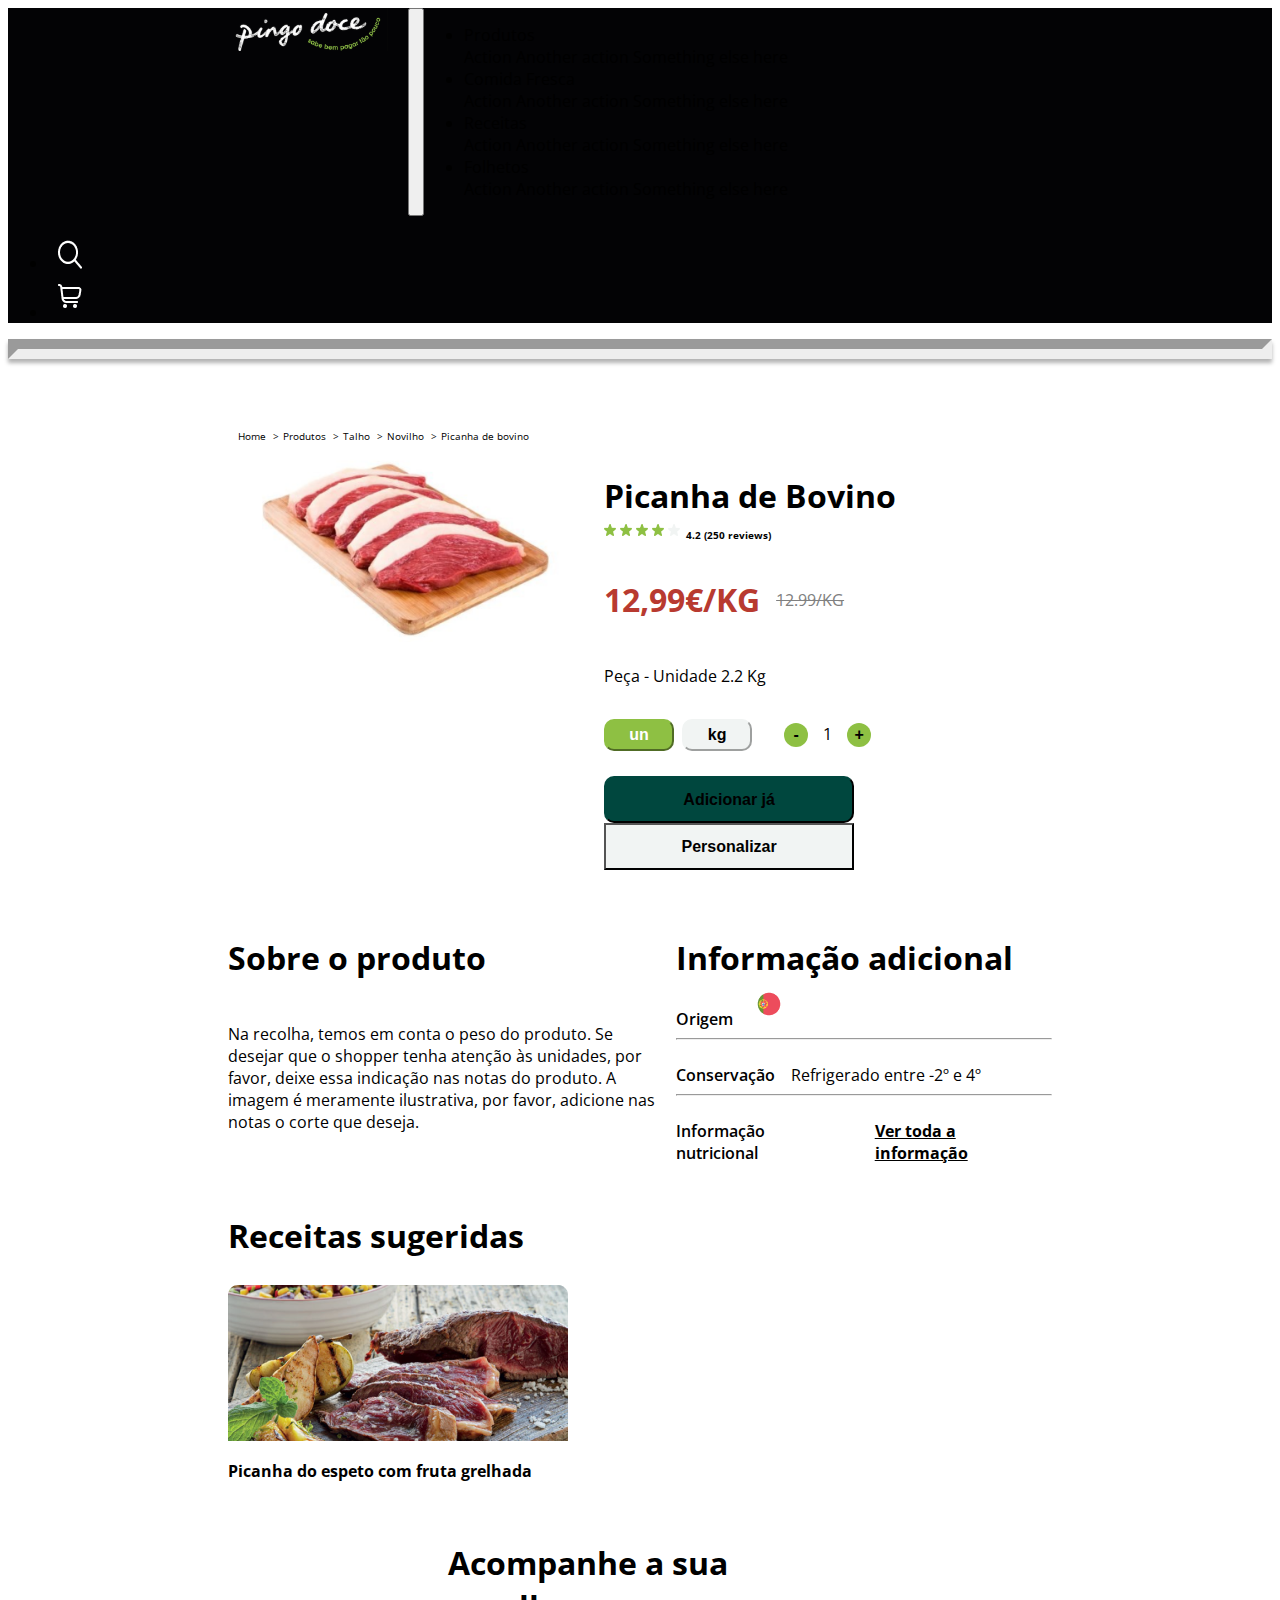
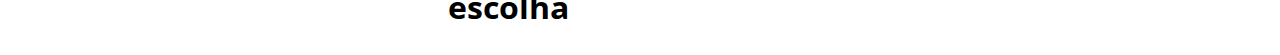
<file: index.html>
<!DOCTYPE html>
<html lang="en">
  <head>
    <meta charset="UTF-8" />
    <meta http-equiv="X-UA-Compatible" content="IE=edge" />
    <meta name="viewport" content="width=device-width, initial-scale=1.0" />
    <link
      href="https://cdn.jsdelivr.net/npm/bootstrap@5.2.0-beta1/dist/css/bootstrap.min.css"
      rel="stylesheet"
      integrity="sha384-0evHe/X+R7YkIZDRvuzKMRqM+OrBnVFBL6DOitfPri4tjfHxaWutUpFmBp4vmVor"
      crossorigin="anonymous"
    />
    <script
      src="https://cdn.jsdelivr.net/npm/bootstrap@5.2.0-beta1/dist/js/bootstrap.bundle.min.js"
      integrity="sha384-pprn3073KE6tl6bjs2QrFaJGz5/SUsLqktiwsUTF55Jfv3qYSDhgCecCxMW52nD2"
      crossorigin="anonymous"
    ></script>
    <link rel="preconnect" href="https://fonts.googleapis.com">
    <link rel="preconnect" href="https://fonts.gstatic.com" crossorigin>
    <link href="https://fonts.googleapis.com/css2?family=Open+Sans:ital,wght@0,300;0,400;0,500;0,600;0,700;0,800;1,300;1,400;1,500;1,600;1,700;1,800&display=swap" rel="stylesheet">

    <link rel="stylesheet" href="styles.css" />
    <title>Produto</title>
  </head>
  <body>
    <nav class="navbar navbar-expand-lg">
      <div class="nav_center">
        <a class="navbar-brand" href="#">
          <img src="/content/PingoDoce1.svg" width="160" height="43" alt="" />
        </a>
        <button
          class="navbar-toggler"
          type="button"
          data-toggle="collapse"
          data-target="#navbarNav"
          aria-controls="navbarNav"
          aria-expanded="false"
          aria-label="Toggle navigation"
        >
          <span class="navbar-toggler-icon"></span>
        </button>
        <div class="collapse navbar-collapse" id="navbarNav">
          <ul class="navbar-nav">
            <li class="nav-item dropdown">
              <a
                class="nav-link dropdown-toggle"
                href="#"
                id="navbarDropdownMenuLink"
                data-toggle="dropdown"
                aria-haspopup="true"
                aria-expanded="false"
                >Produtos
              </a>
              <div
                class="dropdown-menu"
                aria-labelledby="navbarDropdownMenuLink"
              >
                <a class="dropdown-item" href="#">Action</a>
                <a class="dropdown-item" href="#">Another action</a>
                <a class="dropdown-item" href="#">Something else here</a>
              </div>
            </li>
            <li class="nav-item dropdown">
              <a
                class="nav-link dropdown-toggle"
                href="#"
                id="navbarDropdownMenuLink"
                data-toggle="dropdown"
                aria-haspopup="true"
                aria-expanded="false"
                >Comida Fresca
              </a>
              <div
                class="dropdown-menu"
                aria-labelledby="navbarDropdownMenuLink"
              >
                <a class="dropdown-item" href="#">Action</a>
                <a class="dropdown-item" href="#">Another action</a>
                <a class="dropdown-item" href="#">Something else here</a>
              </div>
            </li>
            <li class="nav-item dropdown">
              <a
                class="nav-link dropdown-toggle"
                href="#"
                id="navbarDropdownMenuLink"
                data-toggle="dropdown"
                aria-haspopup="true"
                aria-expanded="false"
                >Receitas
              </a>
              <div
                class="dropdown-menu"
                aria-labelledby="navbarDropdownMenuLink"
              >
                <a class="dropdown-item" href="#">Action</a>
                <a class="dropdown-item" href="#">Another action</a>
                <a class="dropdown-item" href="#">Something else here</a>
              </div>
            </li>
            <li class="nav-item dropdown">
              <a
                class="nav-link dropdown-toggle"
                href="#"
                id="navbarDropdownMenuLink"
                data-toggle="dropdown"
                aria-haspopup="true"
                aria-expanded="false"
                >Folhetos
              </a>
              <div
                class="dropdown-menu"
                aria-labelledby="navbarDropdownMenuLink"
              >
                <a class="dropdown-item" href="#">Action</a>
                <a class="dropdown-item" href="#">Another action</a>
                <a class="dropdown-item" href="#">Something else here</a>
              </div>
            </li>
          </ul>
        </div>
      </div>
      <div class="menu_right collapse navbar-collapse" id="navbarNav">
        <ul class="icons_right navbar-nav">
          <li class="nav-item">
            <img src="/content/lupa.png" alt="" />
          </li>
          <li class="nav-item">
            <img src="/content/kart.png" alt="" />
          </li>
        </ul>
      </div>
    </nav>
    <hr class="greenthickline" />
    <ul class="breadcrumb-navigation">
      <li><a href="home">Home</a></li>
      <li><a href="webdev">Produtos</a></li>
      <li><a href="frontenddev">Talho</a></li>
      <li><a href="frontenddev">Novilho</a></li>
      <li><a href="frontenddev">Picanha de bovino</a></li>
    </ul>
    <div class="page_info_hero">
      <div class="product_hero">
        <img class="food_hero" src="/content/picanha.png" alt="" />
      </div>
      <div class="product_detail_top">
        <h1 class="product_title">Picanha de Bovino</h1>
        <div class="rating">
          <div class="review_stars">
            <img src="/content/greenStar.png" alt="" />
            <img src="/content/greenStar.png" alt="" />
            <img src="/content/greenStar.png" alt="" />
            <img src="/content/greenStar.png" alt="" />
            <img src="/content/Star.png" alt="" />
          </div>
          <div class="stars_review_breakdown">4.2 (250 reviews)</div>
        </div>
        <div class="price_hero">
          <h2>12,99€/KG</h2>
          <h3 class="lower_price">12.99/KG</h3>
        </div>
        <p class="price_kg">Peça - Unidade 2.2 Kg</p>
        <div class="toggle_qtd">
            <button type="button" class="btn btn-info btn_un">un</button>
            <button type="button" class="btn btn-info btn_kg">kg</button>
            <button type="button" class="btn btn-info btn_addsub btn_minus">-</button>
            <p>1</p>
            <button type="button" class="btn btn-info btn_addsub btn_plus">+</button>

        </div>
        <button type="button" class="btn btn-primary">Adicionar já</button>
        <button type="button" class="btn btn-secondary">Personalizar</button>
      </div>
    </div>
    <div class="extra_info">
      <div class="product_info">
        <h2>Sobre o produto</h2>
        <p class="product_info_text">
          Na recolha, temos em conta o peso do produto. Se desejar que o shopper
          tenha atenção às unidades, por favor, deixe essa indicação nas notas
          do produto. A imagem é meramente ilustrativa, por favor, adicione nas
          notas o corte que deseja.
        </p>
      </div>
      <div class="add_info">
        <h2 class="add_info_title">Informação adicional</h2>
        <div class="origem reset_margin_add_info">
          <p class="reset_margin_add_info origin_title">Origem</p>
          <img class="emoji_origin" src="/content/portugal_emoji.png" alt="" />
        </div>
        <hr class="add_info_hr" />
        <div class="conservation reset_margin_add_info">
        <p class="conserv_title reset_margin_add_info">Conservação</p>
        <p class="reset_margin_add_info conserv_info">Refrigerado entre -2º e 4º</p>
    </div>
    <hr class="add_info_hr" />
    <div class="nutri_info reset_margin_add_info">
        <p class="nutri_title reset_margin_add_info">Informação nutricional</p>
        <p class="nutri_link reset_margin_add_info">Ver toda a informação</p>
    </div>
      </div>
    </div>
    <div class="receitas">
      <h2>Receitas sugeridas</h2>
      <div class="card" style="width: 340px;      ">
        <img class="card-img-top" src="/content/picanha_espeto.png" alt="Card image cap">
        <div class="card-body">
          <p class="card-text">Picanha do espeto com fruta grelhada</p>
        </div>
      </div>
    <div class="complementos">
      <h2>Acompanhe a sua escolha</h2>

            </div>
          </div>
        </div>
      </div>
    </div>
  </body>
</html>
</file>
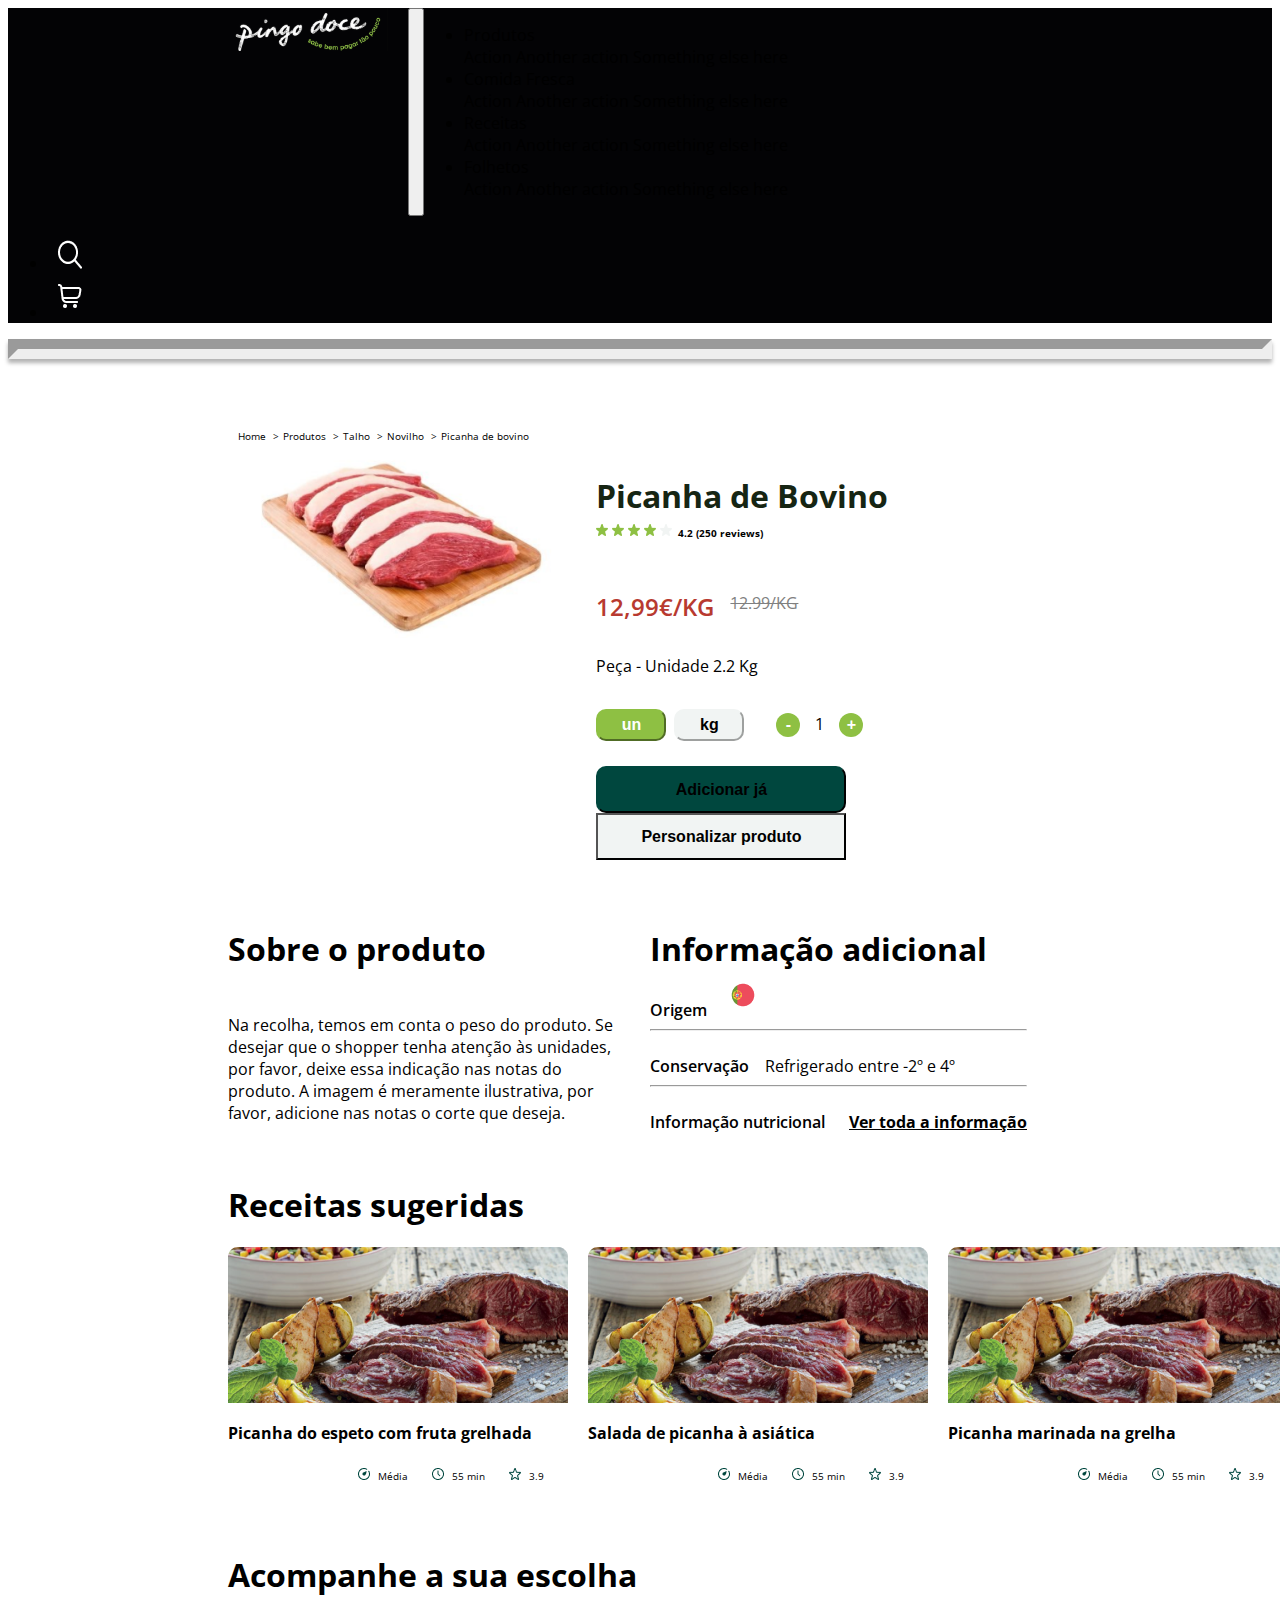
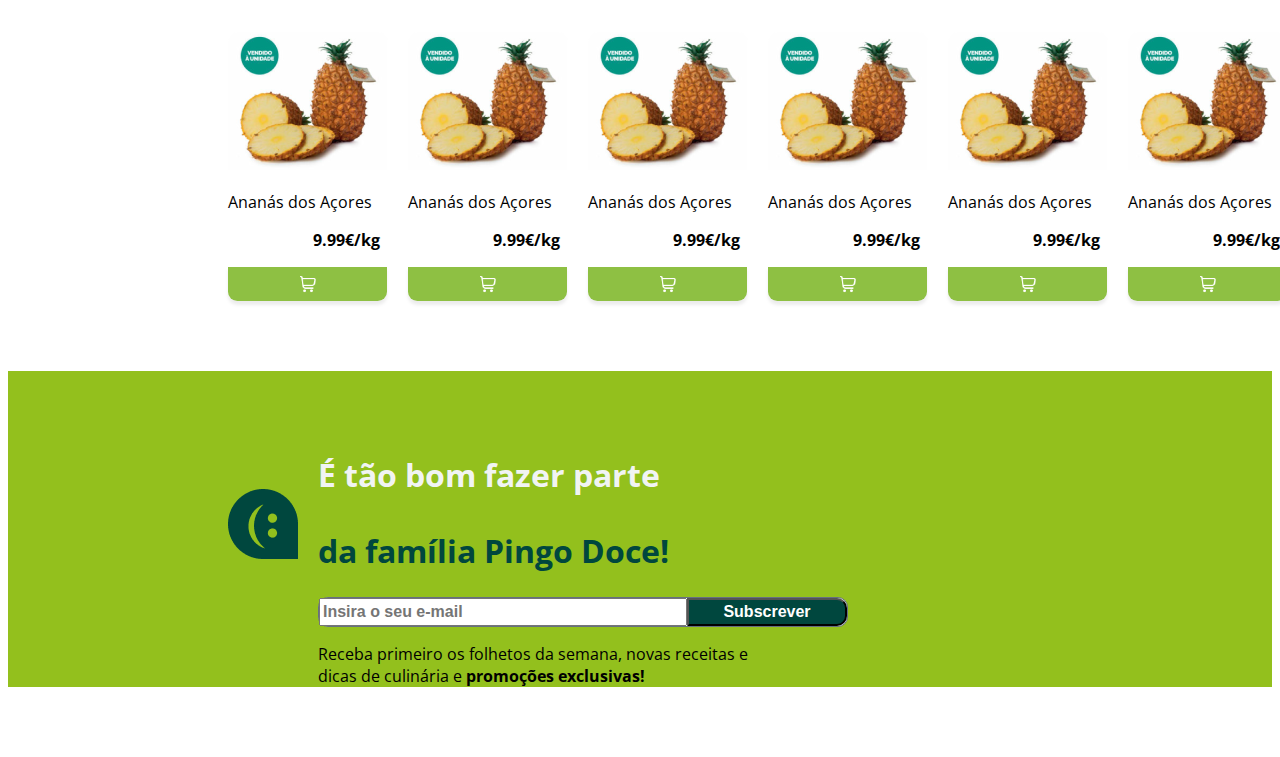
<file: pages/product.html>
<!DOCTYPE html>
<html lang="en">
  <head>
    <meta charset="UTF-8" />
    <meta http-equiv="X-UA-Compatible" content="IE=edge" />
    <meta name="viewport" content="width=device-width, initial-scale=1.0" />
    <link
      href="https://cdn.jsdelivr.net/npm/bootstrap@5.2.0-beta1/dist/css/bootstrap.min.css"
      rel="stylesheet"
      integrity="sha384-0evHe/X+R7YkIZDRvuzKMRqM+OrBnVFBL6DOitfPri4tjfHxaWutUpFmBp4vmVor"
      crossorigin="anonymous"
    />
    <script
      src="https://cdn.jsdelivr.net/npm/bootstrap@5.2.0-beta1/dist/js/bootstrap.bundle.min.js"
      integrity="sha384-pprn3073KE6tl6bjs2QrFaJGz5/SUsLqktiwsUTF55Jfv3qYSDhgCecCxMW52nD2"
      crossorigin="anonymous"
    ></script>
    <link rel="preconnect" href="https://fonts.googleapis.com">
    <link rel="preconnect" href="https://fonts.gstatic.com" crossorigin>
    <link href="https://fonts.googleapis.com/css2?family=Open+Sans:ital,wght@0,300;0,400;0,500;0,600;0,700;0,800;1,300;1,400;1,500;1,600;1,700;1,800&display=swap" rel="stylesheet">

    <link rel="stylesheet" href="/styles/product.css" />
    <title>Produto</title>
  </head>
  <body>
    <nav class="navbar navbar-expand-lg">
      <div class="nav_center">
        <a class="navbar-brand" href="#">
          <img src="/content/PingoDoce1.svg" width="160" height="43" alt="" />
        </a>
        <button
          class="navbar-toggler"
          type="button"
          data-toggle="collapse"
          data-target="#navbarNav"
          aria-controls="navbarNav"
          aria-expanded="false"
          aria-label="Toggle navigation"
        >
          <span class="navbar-toggler-icon"></span>
        </button>
        <div class="collapse navbar-collapse" id="navbarNav">
          <ul class="navbar-nav">
            <li class="nav-item dropdown">
              <a
                class="nav-link dropdown-toggle"
                href="#"
                id="navbarDropdownMenuLink"
                data-toggle="dropdown"
                aria-haspopup="true"
                aria-expanded="false"
                >Produtos
              </a>
              <div
                class="dropdown-menu"
                aria-labelledby="navbarDropdownMenuLink"
              >
                <a class="dropdown-item" href="#">Action</a>
                <a class="dropdown-item" href="#">Another action</a>
                <a class="dropdown-item" href="#">Something else here</a>
              </div>
            </li>
            <li class="nav-item dropdown">
              <a
                class="nav-link dropdown-toggle"
                href="#"
                id="navbarDropdownMenuLink"
                data-toggle="dropdown"
                aria-haspopup="true"
                aria-expanded="false"
                >Comida Fresca
              </a>
              <div
                class="dropdown-menu"
                aria-labelledby="navbarDropdownMenuLink"
              >
                <a class="dropdown-item" href="#">Action</a>
                <a class="dropdown-item" href="#">Another action</a>
                <a class="dropdown-item" href="#">Something else here</a>
              </div>
            </li>
            <li class="nav-item dropdown">
              <a
                class="nav-link dropdown-toggle"
                href="#"
                id="navbarDropdownMenuLink"
                data-toggle="dropdown"
                aria-haspopup="true"
                aria-expanded="false"
                >Receitas
              </a>
              <div
                class="dropdown-menu"
                aria-labelledby="navbarDropdownMenuLink"
              >
                <a class="dropdown-item" href="#">Action</a>
                <a class="dropdown-item" href="#">Another action</a>
                <a class="dropdown-item" href="#">Something else here</a>
              </div>
            </li>
            <li class="nav-item dropdown">
              <a
                class="nav-link dropdown-toggle"
                href="#"
                id="navbarDropdownMenuLink"
                data-toggle="dropdown"
                aria-haspopup="true"
                aria-expanded="false"
                >Folhetos
              </a>
              <div
                class="dropdown-menu"
                aria-labelledby="navbarDropdownMenuLink"
              >
                <a class="dropdown-item" href="#">Action</a>
                <a class="dropdown-item" href="#">Another action</a>
                <a class="dropdown-item" href="#">Something else here</a>
              </div>
            </li>
          </ul>
        </div>
      </div>
      <div class="menu_right collapse navbar-collapse" id="navbarNav">
        <ul class="icons_right navbar-nav">
          <li class="nav-item">
            <img src="/content/lupa.png" alt="" />
          </li>
          <li class="nav-item">
            <img src="/content/kart.png" alt="" />
          </li>
        </ul>
      </div>
    </nav>
    <hr class="greenthickline" />
    <ul class="breadcrumb-navigation">
      <li><a href="home">Home</a></li>
      <li><a href="webdev">Produtos</a></li>
      <li><a href="frontenddev">Talho</a></li>
      <li><a href="frontenddev">Novilho</a></li>
      <li><a href="frontenddev">Picanha de bovino</a></li>
    </ul>
    <div class="page_info_hero">
      <div class="product_hero">
        <img class="food_hero" src="/content/picanha.png" alt="" />
      </div>
      <div class="product_detail_top">
        <h1 class="product_title">Picanha de Bovino</h1>
        <div class="rating">
          <div class="review_stars">
            <img src="/content/greenStar.png" alt="" />
            <img src="/content/greenStar.png" alt="" />
            <img src="/content/greenStar.png" alt="" />
            <img src="/content/greenStar.png" alt="" />
            <img src="/content/Star.png" alt="" />
          </div>
          <div class="stars_review_breakdown">4.2 (250 reviews)</div>
        </div>
        <div class="price_hero">
          <h3 class="current_price">12,99€/KG</h3>
          <h3 class="lower_price">12.99/KG</h3>
        </div>
        <p class="price_kg">Peça - Unidade 2.2 Kg</p>
        <div class="toggle_qtd">
            <button type="button" class="btn btn-info btn_un">un</button>
            <button type="button" class="btn btn-info btn_kg">kg</button>
            <button type="button" class="btn btn-info btn_addsub btn_minus">-</button>
            <p>1</p>
            <button type="button" class="btn btn-info btn_addsub btn_plus">+</button>

        </div>
        <button type="button" class="btn btn-primary">Adicionar já</button>
        <button type="button" class="btn btn-secondary">Personalizar produto</button>
      </div>
    </div>
    <div class="extra_info">
      <div class="product_info">
        <h2 class="product_info_title">Sobre o produto</h2>
        <p class="product_info_text">
          Na recolha, temos em conta o peso do produto. Se desejar que o shopper
          tenha atenção às unidades, por favor, deixe essa indicação nas notas
          do produto. A imagem é meramente ilustrativa, por favor, adicione nas
          notas o corte que deseja.
        </p>
      </div>
      <div class="add_info">
        <h2 class="add_info_title">Informação adicional</h2>
        <div class="origem reset_margin_add_info">
          <p class="reset_margin_add_info origin_title">Origem</p>
          <img class="emoji_origin" src="/content/portugal_emoji.png" alt="" />
        </div>
        <hr class="add_info_hr" />
        <div class="conservation reset_margin_add_info">
        <p class="conserv_title reset_margin_add_info">Conservação</p>
        <p class="reset_margin_add_info conserv_info">Refrigerado entre -2º e 4º</p>
    </div>
    <hr class="add_info_hr" />
    <div class="nutri_info reset_margin_add_info">
        <p class="nutri_title reset_margin_add_info">Informação nutricional</p>
        <p class="nutri_link reset_margin_add_info">Ver toda a informação</p>
    </div>
      </div>
    </div>
    <div class="receitas">
      <h2 class="receitas_title">Receitas sugeridas</h2>
      <div class="recipe_suggestions">
      <div class="card" style="width: 340px;      ">
        <img class="card-img-top" src="/content/picanha_espeto.png" alt="Card image cap">
        <div class="card-body">
          <p class="card-text">Picanha do espeto com fruta grelhada</p>
        </div>
        <div class="card_addtext">
        <div class="card_addtext_difficulty">
            <img src="/content/timer_emoji.png" alt="">
            <p class="card_addtext_text">Média</p>
        </div>
        <div class="card_addtext_time">
            <img src="/content/clock_emoji.png" alt="">
            <p class="card_addtext_text">55 min</p>
        </div>
        <div class="card_addtext_rating">
            <img src="/content/rating_emoji.png" alt="">
            <p class="card_addtext_text">3.9</p>
        </div>
    </div>
      </div>
    
    <div class="recipecenter">
      <div class="card" style="width: 340px;      ">
        <img class="card-img-top" src="/content/picanha_espeto.png" alt="Card image cap">
        <div class="card-body">
          <p class="card-text">Salada de picanha à asiática</p>
        </div>
        <div class="card_addtext">
        <div class="card_addtext_difficulty">
            <img src="/content/timer_emoji.png" alt="">
            <p class="card_addtext_text">Média</p>
        </div>
        <div class="card_addtext_time">
            <img src="/content/clock_emoji.png" alt="">
            <p class="card_addtext_text">55 min</p>
        </div>
        <div class="card_addtext_rating">
            <img src="/content/rating_emoji.png" alt="">
            <p class="card_addtext_text">3.9</p>
        </div>
    </div>
      </div>
    </div>
      <div class="card" style="width: 340px;      ">
        <img class="card-img-top" src="/content/picanha_espeto.png" alt="Card image cap">
        <div class="card-body">
          <p class="card-text">Picanha marinada na grelha</p>
        </div>
        <div class="card_addtext">
        <div class="card_addtext_difficulty">
            <img src="/content/timer_emoji.png" alt="">
            <p class="card_addtext_text">Média</p>
        </div>
        <div class="card_addtext_time">
            <img src="/content/clock_emoji.png" alt="">
            <p class="card_addtext_text">55 min</p>
        </div>
        <div class="card_addtext_rating">
            <img src="/content/rating_emoji.png" alt="">
            <p class="card_addtext_text">3.9</p>
        </div>
    </div>
      </div>
    </div>
          </div>
          <div class="complementos">
            <h2 class="comp_title">Acompanhe a sua escolha</h2>
            <div class="comp_cards">
            <div class="card comp_card_detail" style="width: 160px;      ">
              <img class="card-img-top-comp" src="/content/pinapple.png" alt="Card image cap">
              <div class="card-body">
                <p class="card-text-2">Ananás dos Açores</p>
              </div>
              <div class="card_addtext2">
                  <p class="card_addtext_price">9.99€/kg</p>
              <button type="button" class="btn btn-success btn_kart_card"><img class="img_kart_card" src="/content/kart.png" alt=""></button>
          </div>
            </div>
            <div class="card comp_card_detail" style="width: 160px;      ">
                <img class="card-img-top-comp" src="/content/pinapple.png" alt="Card image cap">
                <div class="card-body">
                  <p class="card-text-2">Ananás dos Açores</p>
                </div>
                <div class="card_addtext2">
                    <p class="card_addtext_price">9.99€/kg</p>
                <button type="button" class="btn btn-success btn_kart_card"><img class="img_kart_card" src="/content/kart.png" alt=""></button>
            </div>
              </div>
              <div class="card comp_card_detail" style="width: 160px;      ">
                <img class="card-img-top-comp" src="/content/pinapple.png" alt="Card image cap">
                <div class="card-body">
                  <p class="card-text-2">Ananás dos Açores</p>
                </div>
                <div class="card_addtext2">
                    <p class="card_addtext_price">9.99€/kg</p>
                <button type="button" class="btn btn-success btn_kart_card"><img class="img_kart_card" src="/content/kart.png" alt=""></button>
            </div>
              </div>
              <div class="card comp_card_detail" style="width: 160px;      ">
                <img class="card-img-top-comp" src="/content/pinapple.png" alt="Card image cap">
                <div class="card-body">
                  <p class="card-text-2">Ananás dos Açores</p>
                </div>
                <div class="card_addtext2">
                    <p class="card_addtext_price">9.99€/kg</p>
                <button type="button" class="btn btn-success btn_kart_card"><img class="img_kart_card" src="/content/kart.png" alt=""></button>
            </div>
              </div>
              <div class="card comp_card_detail" style="width: 160px;      ">
                <img class="card-img-top-comp" src="/content/pinapple.png" alt="Card image cap">
                <div class="card-body">
                  <p class="card-text-2">Ananás dos Açores</p>
                </div>
                <div class="card_addtext2">
                    <p class="card_addtext_price">9.99€/kg</p>
                <button type="button" class="btn btn-success btn_kart_card"><img class="img_kart_card" src="/content/kart.png" alt=""></button>
            </div>
              </div>
              <div class="card comp_card_detail" style="width: 160px;      ">
                <img class="card-img-top-comp" src="/content/pinapple.png" alt="Card image cap">
                <div class="card-body">
                  <p class="card-text-2">Ananás dos Açores</p>
                </div>
                <div class="card_addtext2">
                    <p class="card_addtext_price">9.99€/kg</p>
                <button type="button" class="btn btn-success btn_kart_card"><img class="img_kart_card" src="/content/kart.png" alt=""></button>
            </div>
              </div>
            </div>
            </div>
    <section class="newsletter">
        <div class="nl_content">
            <img class="nl_smiley" src="/content/smiley_pd_emoji.png" alt="">
            <div class="nl_slogan">
            <h3 class="nl_top_text">É tão bom fazer parte</h3>
            <h3 class="nl_bottom_text">da família Pingo Doce!</h3>
            <form action="action_page.php">
                <div class="nl_sign_up">
                  <input class="nl_input_email" type="text" placeholder="Insira o seu e-mail" name="mail" required>
                  <input class="nl_btn_sub" type="submit" value="Subscrever">
                </div>
              </form>
        </div>
        </div>
        <div class="nl_cta">
            <p>Receba primeiro os folhetos da semana, novas receitas e dicas de culinária e <b>promoções exclusivas!</b></p>
        </div>
    </section>
        </div>
      </div>
    </div>
  </body>
</html>
</file>
<file: styles.css>
body {
  font-family: "Open Sans", sans-serif;
}

h2 {
  font-weight: 700;
  font-size: 32px;
  line-height: 44px;
}

a:link {
  text-decoration: none;
  color: black;
}

.page_info_hero {
  margin-left: 220px;
  margin-right: 220px;
  margin-top: 0px;
  display: flex;
}

.navbar {
  background-color: #030305;
}

.greenthickline {
  border-width: 10px;
  color: #93c01d;
  margin-top: 0px;
  opacity: 50;
  box-shadow: 0px 4px 4px rgba(0, 0, 0, 0.3);
}

.nav_center {
  display: flex;
  margin-left: 220px;
  margin-right: 220px;
}

.navbar-brand {
  margin-right: 20px;
}

.nav-link {
  color: white;
}

.menu_right {
  margin-right: 220px;
  flex-direction: row-reverse;
}

.breadcrumb-navigation {
  margin-left: 190px;
  font-size: x-small;
  margin-top: 70px;
}

.breadcrumb-navigation > li {
  display: inline;
}

.breadcrumb-navigation li + li:before {
  padding: 4px;
  content: ">";
}

.product_detail_top {
  margin-left: 20px;
}

.product_title {
  margin-bottom: 2px;
  font-weight: 700;
  font-size: 32px;
}

.btn-primary {
  background-color: #00473e;
  border-color: #00473e;
  width: 250px;
  height: 47px;
  border-radius: 10px;
  font-weight: 600;
  font-size: 16px;
  line-height: 19px;
  text-align: center;
}

.btn-secondary {
  background-color: #f1f4f3;
  width: 250px;
  height: 47px;
  color: black;
  font-weight: 600;
  font-size: 16px;
  line-height: 19px;
  text-align: center;
}

.btn_un {
  width: 70px;
  height: 32px;
  border-radius: 10px;
  background: #8ec043;
  border-color: #8ec043;
  text-align: center;
  margin-bottom: 25px;
  margin-right: 8px;
  padding: 0px;
  font-weight: 600;
  font-size: 16px;
  line-height: 22px;
  text-align: center;
  color: white;
}

.btn_kg {
  width: 70px;
  height: 32px;
  border-radius: 10px;
  background: #f1f4f3;
  border-color: #f1f4f3;
  text-align: center;
  margin-bottom: 25px;
  margin-right: 32px;
  padding: 0px;
  font-weight: 600;
  font-size: 16px;
  line-height: 22px;
  text-align: center;
}

.toggle_qtd {
  display: flex;
  align-items: baseline;
}

.btn_addsub {
  width: 24px;
  height: 24px;
  border-radius: 12px;
  padding: 0px;
  background: #8ec043;
  border-color: #8ec043;
  border: 0px;
  font-weight: 600;
  font-size: 16px;
  line-height: 22px;
  text-align: center;
}

.btn_minus {
  margin-right: 15px;
}

.btn_plus {
  margin-left: 15px;
}

.rating {
  display: flex;
  align-items: center;
}

.review_stars {
  margin-bottom: 10px;
}

.stars_review_breakdown {
  margin-left: 6px;
  font-weight: 700;
  font-size: 10px;
  line-height: 14px;
}

.price_hero {
  display: flex;
  align-items: center;
  color: #b83a30;
  font-weight: 600;
  font-size: 24px;
  line-height: 33px;
}

.price_kg {
  margin-bottom: 20px;
  font-weight: 400;
  font-size: 16px;
  line-height: 22px;
}

.lower_price {
  text-decoration: line-through;
  color: grey;
  margin-left: 16px;
  font-weight: 400;
  font-size: 16px;
  line-height: 22px;
}

.food_hero {
  max-width: 430px;
  max-height: 213px;
  max-width: 100%;
  border-radius: 8px;
}

.product_info_text {
  font-weight: 400;
  font-size: 16px;
  line-height: 22px;
  margin-bottom: 40px;
}

.extra_info {
  margin-top: 40px;
  margin-left: 220px;
  margin-right: 220px;

  display: flex;
}

.reset_margin_add_info {
  margin-bottom: 0px;
}

.origem {
  display: flex;
}

.origin_title {
  font-weight: 600;
  font-size: 16px;
  line-height: 22px;
}

.emoji_origin {
  max-width: 24px;
  max-height: 24px;
  margin-left: 24px;
}

.conservation {
  display: flex;
}

.conserv_title {
  margin-right: 16px;
  margin-bottom: 0px;
  font-weight: 600;
  font-size: 16px;
  line-height: 22px;
}

.conserv_info {
  font-weight: 400;
  font-size: 16px;
  line-height: 22px;
}

.add_info_hr {
  margin-top: 8px;
  margin-bottom: 8px;
}

.add_info_title {
  margin-bottom: 12px;
}

.nutri_info {
  display: flex;
}

.nutri_title {
  margin-right: 24px;
  font-weight: 600;
  font-size: 16px;
  line-height: 22px;
}

.nutri_link {
  text-decoration: underline;
  font-weight: 700;
  font-size: 16px;
  line-height: 22px;
}

.product_info {
  display: flex;
  flex-direction: column;
  width: 430px;
  height: 155px;
  margin-right: 20px;
}

.receitas {
  margin-left: 220px;
  margin-right: 220px;
  margin-top: 50px;
}

.card-text {
  font-weight: 700;
  font-size: 16px;
  line-height: 19px;
}

.complementos {
  margin-top: 60px;
  margin-left: 220px;
  margin-right: 220px;
}
</file>
<file: styles/product.css>
body {
  font-family: "Open Sans", sans-serif;
}

h2 {
  font-weight: 700;
  font-size: 32px;
  line-height: 44px;
}

a:link {
  text-decoration: none;
  color: black;
}

.page_info_hero {
  margin-left: 220px;
  margin-right: 220px;
  margin-top: 0px;
  display: flex;
}

.navbar {
  background-color: #030305;
}

.greenthickline {
  border-width: 10px;
  color: #93c01d;
  margin-top: 0px;
  opacity: 50;
  box-shadow: 0px 4px 4px rgba(0, 0, 0, 0.3);
}

.nav_center {
  display: flex;
  margin-left: 220px;
  margin-right: 220px;
}

.navbar-brand {
  margin-right: 20px;
}

.nav-link {
  color: white;
}

.menu_right {
  margin-right: 220px;
  flex-direction: row-reverse;
}

.breadcrumb-navigation {
  margin-left: 190px;
  font-size: x-small;
  margin-top: 70px;
}

.breadcrumb-navigation > li {
  display: inline;
}

.breadcrumb-navigation li + li:before {
  padding: 4px;
  content: ">";
}

.product_detail_top {
  margin-left: 20px;
}

.product_title {
  margin-bottom: 2px;
  font-weight: 700;
  font-size: 32px;
  color: #162513;
}

.btn-primary {
  background-color: #00473e;
  border-color: #00473e;
  width: 250px;
  height: 47px;
  border-radius: 10px;
  font-weight: 600;
  font-size: 16px;
  line-height: 19px;
  text-align: center;
  margin-right: 20px;
}

.btn-secondary {
  background-color: #f1f4f3;
  width: 250px;
  height: 47px;
  color: black;
  font-weight: 600;
  font-size: 16px;
  line-height: 19px;
  text-align: center;
}

.btn_un {
  width: 70px;
  height: 32px;
  border-radius: 10px;
  background: #8ec043;
  border-color: #8ec043;
  text-align: center;
  margin-bottom: 25px;
  margin-right: 8px;
  padding: 0px;
  font-weight: 600;
  font-size: 16px;
  line-height: 22px;
  text-align: center;
  color: white;
}

.btn_kg {
  width: 70px;
  height: 32px;
  border-radius: 10px;
  background: #f1f4f3;
  border-color: #f1f4f3;
  text-align: center;
  margin-bottom: 25px;
  margin-right: 32px;
  padding: 0px;
  font-weight: 600;
  font-size: 16px;
  line-height: 22px;
  text-align: center;
}

.toggle_qtd {
  display: flex;
  align-items: baseline;
}

.btn_addsub {
  width: 24px;
  height: 24px;
  border-radius: 12px;
  padding: 0px;
  background: #8ec043;
  border-color: #8ec043;
  border: 0px;
  font-weight: 600;
  font-size: 16px;
  line-height: 22px;
  text-align: center;
}

.btn_minus {
  margin-right: 15px;
  color: white;
}

.btn_plus {
  margin-left: 15px;
  color: white;
}

.rating {
  display: flex;
  align-items: center;
}

.review_stars {
  margin-bottom: 25px;
}

.stars_review_breakdown {
  margin-left: 6px;
  font-weight: 700;
  font-size: 10px;
  line-height: 14px;
  margin-bottom: 20px;
}

.price_hero {
  display: flex;
  align-items: center;
  color: #b83a30;
  font-weight: 600;
  font-size: 24px;
  line-height: 33px;
}

.current_price {
  font-weight: 600;
  font-size: 24px;
  line-height: 33px;
  margin-bottom: 16px;
}

.price_kg {
  margin-bottom: 20px;
  font-weight: 400;
  font-size: 16px;
  line-height: 22px;
}

.lower_price {
  text-decoration: line-through;
  color: grey;
  margin-left: 16px;
  font-weight: 400;
  font-size: 16px;
  line-height: 22px;
}

.food_hero {
  max-width: 430px;
  max-height: 213px;
  max-width: 100%;
  border-radius: 8px;
}

.product_info_text {
  font-weight: 400;
  font-size: 16px;
  line-height: 22px;
  margin-bottom: 40px;
}

.product_info {
  max-width: 402px;
}

.extra_info {
  margin-top: 40px;
  margin-left: 220px;
  margin-right: 220px;
  display: flex;
}

.reset_margin_add_info {
  margin-bottom: 0px;
}

.origem {
  display: flex;
}

.origin_title {
  font-weight: 600;
  font-size: 16px;
  line-height: 22px;
}

.emoji_origin {
  max-width: 24px;
  max-height: 24px;
  margin-left: 24px;
}

.conservation {
  display: flex;
}

.conserv_title {
  margin-right: 16px;
  margin-bottom: 0px;
  font-weight: 600;
  font-size: 16px;
  line-height: 22px;
}

.conserv_info {
  font-weight: 400;
  font-size: 16px;
  line-height: 22px;
}

.add_info_hr {
  margin-top: 8px;
  margin-bottom: 8px;
}

.add_info_title {
  margin-bottom: 12px;
}

.nutri_info {
  display: flex;
}

.nutri_title {
  margin-right: 24px;
  font-weight: 600;
  font-size: 16px;
  line-height: 22px;
}

.nutri_link {
  text-decoration: underline;
  font-weight: 700;
  font-size: 16px;
  line-height: 22px;
}

.product_info {
  display: flex;
  flex-direction: column;
  width: 430px;
  height: 155px;
  margin-right: 20px;
}

.receitas {
  margin-left: 220px;
  margin-right: 220px;
  margin-top: 50px;
}

.recipe_suggestions {
  display: flex;
}

.receitas_title {
  margin-bottom: 20px;
}

.recipecenter {
  margin-left: 20px;
  margin-right: 20px;
}

.card-text {
  font-weight: 700;
  font-size: 16px;
  line-height: 19px;
}

.card_addtext {
  display: flex;
  justify-content: end;
}

.card_addtext_difficulty {
  display: flex;
  align-items: baseline;
}

.card_addtext_time {
  display: flex;
  align-items: baseline;
}

.card_addtext_rating {
  display: flex;
  align-items: baseline;
}

.card_addtext_text {
  margin-left: 8px;
  margin-right: 24px;
  font-weight: 400;
  font-size: 10px;
  line-height: 14px;
}
.complementos {
  margin-top: 60px;
  margin-right: 220px;
}

.card_addtext_price {
  margin-right: 8px;
  font-weight: 700;
  font-size: 16px;
  line-height: 22px;
  text-align: right;
}

.card-img-top-comp {
  width: 160px;
  height: 138px;
}

.btn_kart_card {
  width: 159px;
  height: 33.79px;
  background: #8ec043;
  box-shadow: 0px 3.75px 3.75px rgba(0, 0, 0, 0.08);
  border-radius: 0px 0px 9.375px 9.375px;
  display: flex;
  justify-content: center;
  align-items: center;
  border: 0;
}

.img_kart_card {
  width: 30px;
  height: 30px;
}

.comp_title {
  display: flex;
  margin-left: 220px;
  margin-bottom: 35px;
}

.comp_cards {
  display: flex;
  margin-left: 220px;
}

.comp_card_detail {
  margin-right: 20px;
}

.newsletter {
  margin-top: 70px;
  background-color: #93c01d;
  padding-top: 50px;
}

.nl_content {
  margin-left: 220px;
  margin-right: 220px;
  display: flex;
  align-items: center;
}

.nl_smiley {
  margin-right: 20px;
}

.nl_top_text {
  font-weight: 700;
  font-size: 32px;
  line-height: 44px;
  color: #f1f4f3;
}

.nl_bottom_text {
  font-weight: 700;
  font-size: 32px;
  line-height: 44px;
  color: #00473e;
  margin-bottom: 24px;
}

.nl_sign_up {
  display: flex;
  background: #f1f4f3;
  border: 1px solid #667080;
  border-radius: 10px;
}

.nl_input_email {
  width: 360px;
  font-weight: 600;
  font-size: 16px;
  line-height: 22px;
  color: #667080;
}

.nl_btn_sub {
  width: 160px;
  background: #00473e;
  border-radius: 0px 10px 10px 0px;
  color: white;
  font-weight: 600;
  font-size: 16px;
  line-height: 22px;
  text-align: center;
  color: #ffffff;
}

.nl_cta {
  display: block;
  margin-top: 16px;
  margin-left: 310px;
  margin-right: 220px;
  margin-bottom: 70px;
  width: 430px;
}
</file>
